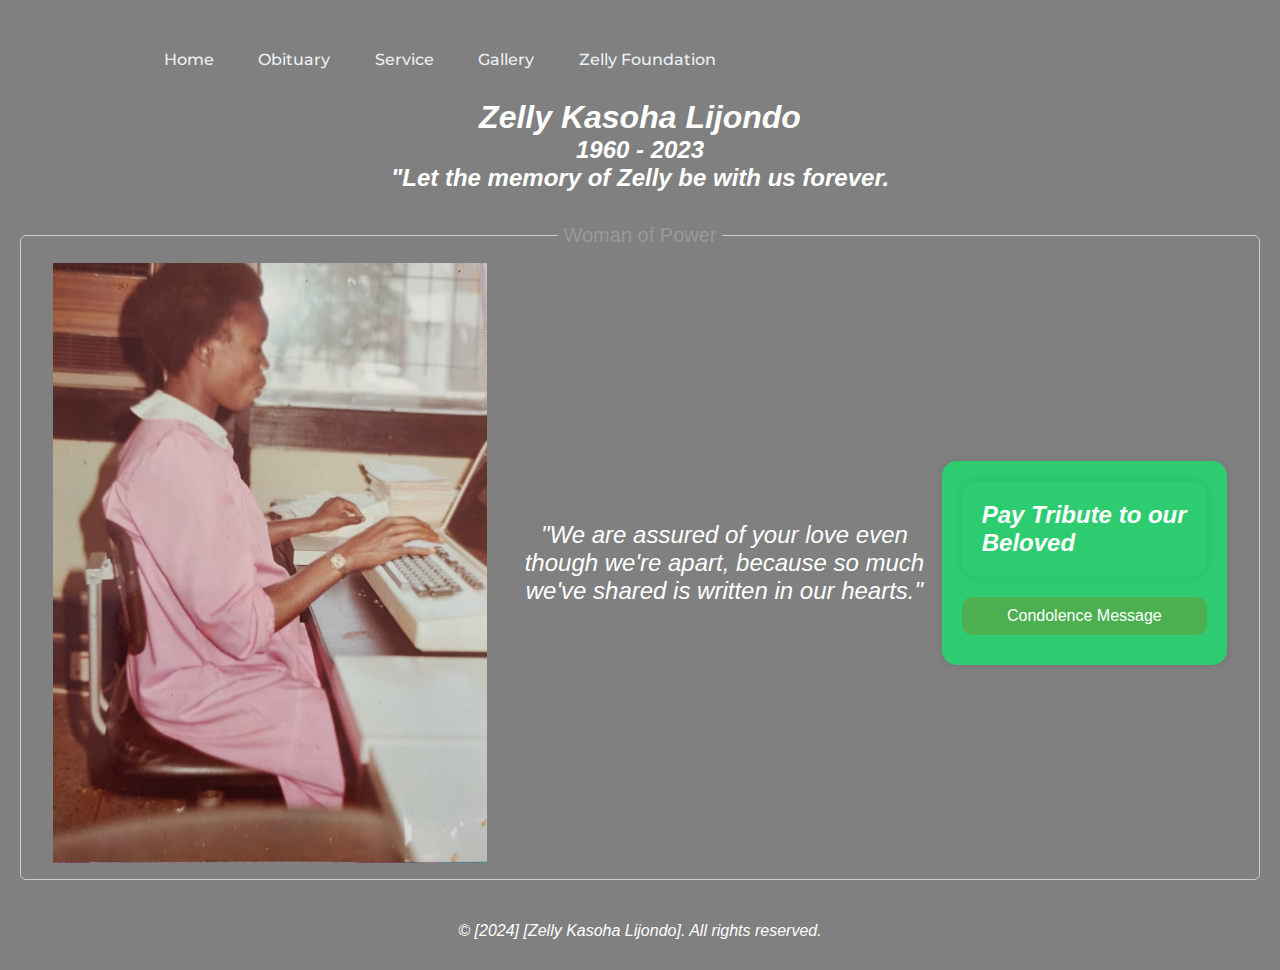
<file: index.html>
<!DOCTYPE html>
<html>

<head>
    <style>
        /* Apply styles to create a visually appealing form */
        form {
            max-width: 400px;
            /* Adjust the maximum width as needed */
            margin: auto;
            background-color: #2ecc71;
            /* Green background color */
            padding: 20px;
            border-radius: 15px;
            /* Rounded corners */
            box-shadow: 0 0 10px rgba(0, 0, 0, 0.1);
            /* Add a subtle box shadow */
        }
        h3{
            max-width: 400px;
            /* Adjust the maximum width as needed */
            margin: auto;
            background-color: #2ecc71;;
            /* Green background color */
            padding: 20px;
            border-radius: 15px;
            /* Rounded corners */
            box-shadow: 0 0 10px rgba(0, 0, 0, 0.1);
            /* Add a subtle box shadow */
            color: white;
            font-size: x-large;
            font-style: italic;
        }
        text{
            font-style: italic;
            color: white;
            font-size: x-large;
            text-align: center;
        }
        label {
            display: block;
            margin-bottom: 8px;
            color: #333;
            /* Text color */
        }

        input,
        textarea {
            width: 100%;
            padding: 8px;
            margin-bottom: 12px;
            border: 1px solid #ddd;
            /* Border color */
            border-radius: 5px;
            /* Rounded corners */
            box-sizing: border-box;
        }

        input[type="submit"] {
            background-color: #4caf50;
            /* Green submit button */
            color: white;
            border: none;
            padding: 10px 20px;
            border-radius: 10px;
            /* Rounded corners for the button */
            cursor: pointer;
            font-size: 16px;
        }

        input[type="submit"]:hover {
            background-color: #45a049;
            /* Darker green on hover */
        }
        h2{
            text-align: center;
            color: white;
            font-style: italic;
        }
        h1{
            font-style: italic;
        }
        .container {
            display: flex;
            /* Use flex display to align image and form horizontally */
            justify-content: center;
            /* Center the flex items horizontally */
            align-items: center;
            /* Center the flex items vertically */
        }

        .container img {
            margin-right: 20px;
            /* Add some margin to separate the image and the form */
        }
    </style>
    <title>Memorial Web App</title>
    <link rel="stylesheet" href="./static/style.css">
</head>

<body>
    <header>
        <nav>
            <ul class="nav_links">
                <li><a href="index.html">Home</a></li>
                <li><a href="./obituary.html">Obituary</a></li>
                <li><a href="./service.html">Service</a></li>
                <li><a href="./gallery.html">Gallery</a></li>
                <li><a href="./zelly_foundation.html">Zelly Foundation</a></li>
                <!-- <li><a href="/buy_flowers">Buy Flowers</a></li> 
                <a class="cta" href="https://www.paypal.com/us/fundraiser/hub" target="_blank"> <button> Donate </button></a> -->
            </ul>
        </nav>
    </header>

    <h1> Zelly Kasoha Lijondo </h1>
    <h2> 1960 - 2023 </h2>
    <h2> "Let the memory of Zelly be with us forever. </h2>
    <fieldset>
        <legend>Woman of Power</legend>
        <div class="container">

            <img src="./static/images/mumIndex.JPG" alt="Mother" width="500" height="600">
            <text> "We are assured of your love even though we're apart, because so much we've shared is written in our hearts."</text>
            <form action="https://docs.google.com/forms/d/e/1FAIpQLSe7FE_GGKFwx8bUNSE_8FOqMKtEErbs-72JtQYTveOwiWYrBQ/formResponse" method="post" target="_blank">
                <h3> Pay Tribute to our Beloved</h3>
                <input type="submit" value="Condolence Message">
            </form>
           
        </div>
       
    </fieldset>

    <footer class="footer">
        <p>© [2024] [Zelly Kasoha Lijondo]. All rights reserved.</p>
    </footer>

</body>

</html>
</file>
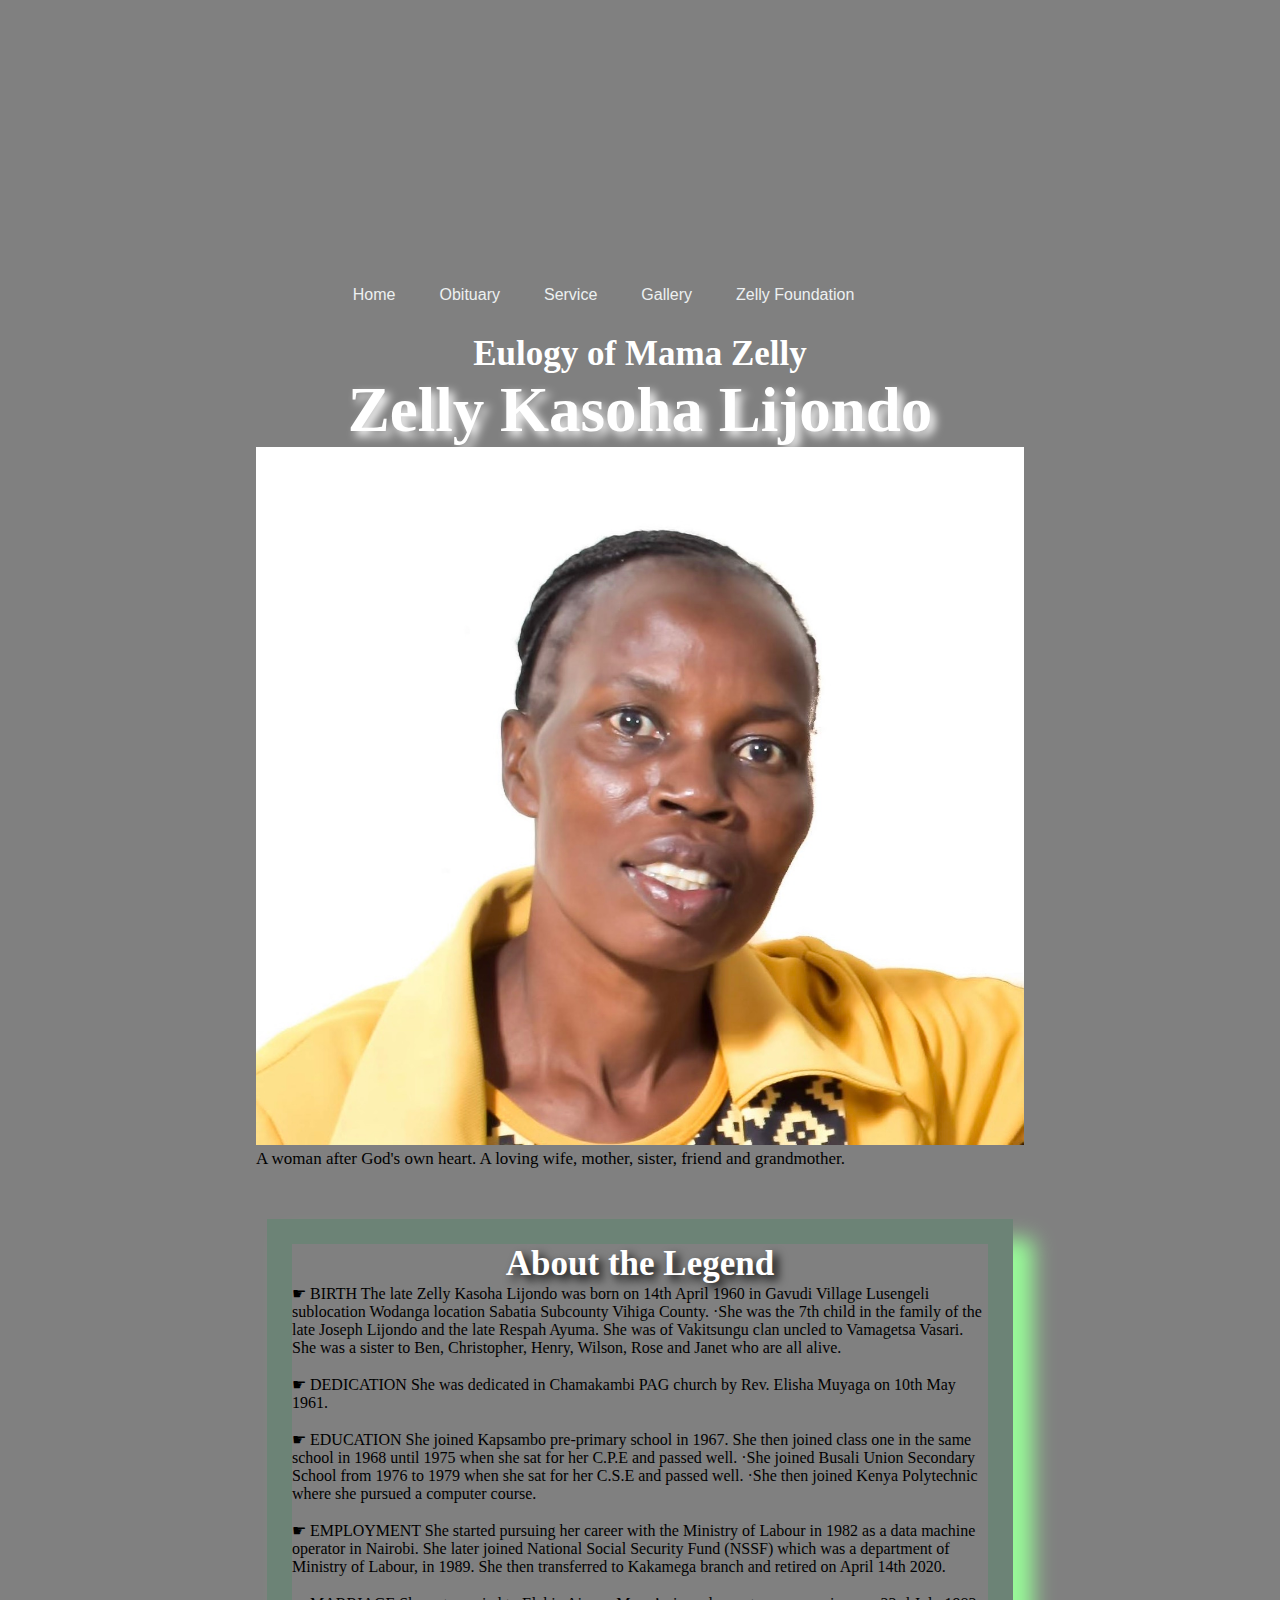
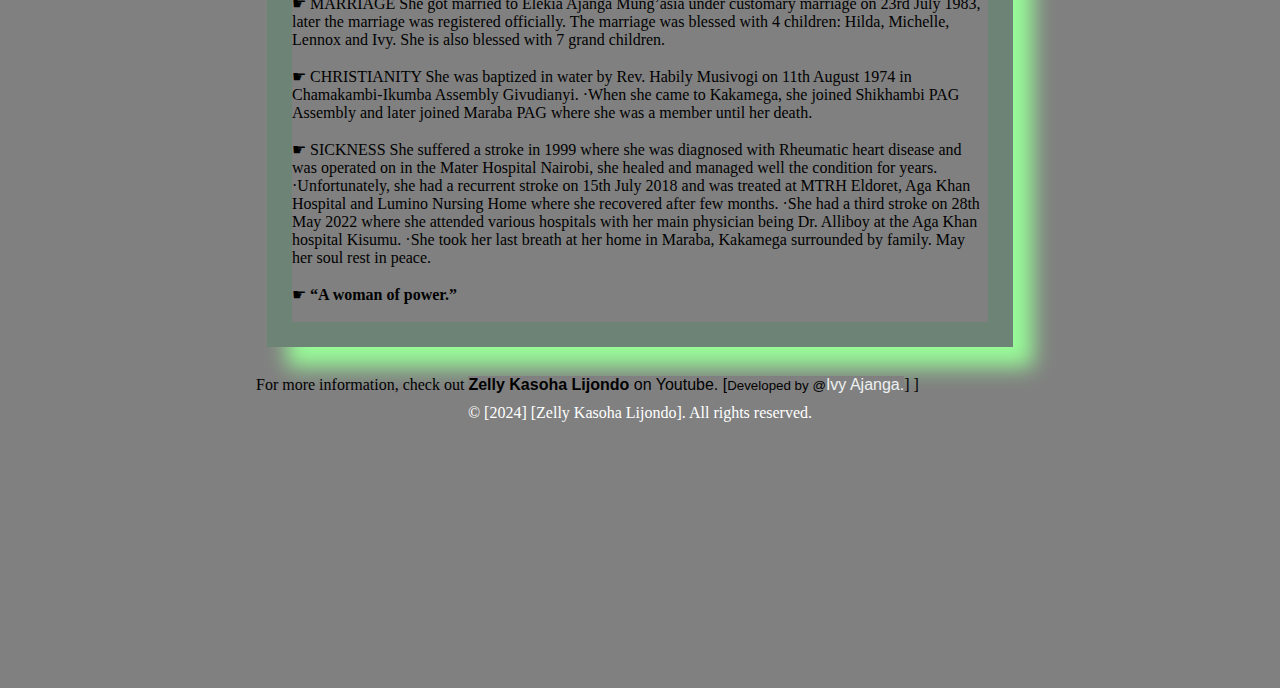
<file: obituary.html>
<!DOCTYPE html>
<html lang="en">
<head>
	<style>
		/* Styling the body element
		like body color and margin */
		header {
			display: flex;
    		justify-content: space-between;
    		align-items: center;
    		padding: 30px 10%;
        }
		li, a, button {
			font-family: "Montserrat", sans-serif;
			font-weight: 500;
			font-size:16px;
			color: #edf0f1;
			text-decoration: none;
		}
		*{
		box-sizing: border-box;
		margin: 0;
		padding: 0; 
		background-color:#808080 ;
		}
		body {
			background-color: #808080;
			margin: 20%;
		}
		.nav_links{
			list-style: none;
		}
		.nav_links li{
			display: inline-block;
			padding: 0px 20px;
		}
		.nav_links li a{
			transition: all 0.3s ease 0s;
		}
		.nav_links li a:hover{
			color:greenyellow;

		}
		/* Styling the Title and giving
		shadow to the title */
		#title {
			text-align: center;
			text-shadow: 5px 5px 10px white;
			font-size: 7vh;
		}

		/* Setting width and display
		type of image */
		img {
			display: inline-block;
			width: 100%;
		}

		/* Setting font color and font
		size of the image-caption */
		#caption {
			font-size: 17px;
			font-family: Gill Sans;
			color: black;
		}

		/* Styling the content of the page like-
		padding, font-size, font color etc.*/
		div#tribute-data {
			background-color: rgb(46, 139, 87, 0.25);
			box-shadow: 20px 20px 20px #98FB98;
			font-family: Georgia;
			padding: 25px 25px;
			margin: 11px;
			margin-top: 50px;
		}
		h1{
			font-size: 35px;
			color: white;
			text-align: center;
		}
		p{
			columns: white;
		}
		/* Styling the title of the content */
		h1.title-APJ {
			font-size: 35px;
			color: white;
			text-align: center;
			text-shadow: 5px 5px 10px black;
		}

		/* Styling the link provided at the end */
		#tribute-link {
			text-decoration: none;
			color: black;
		}
		footer {
			background-color:#808080 ;
			color: #fff;
			text-align: center;
			padding: 10px;
		}
	</style>
	 
</head>

<body>
	<header>
		<nav>
			<ul class="nav_links">
				<li><a href="index.html">Home</a></li>
				<li><a href="./obituary.html">Obituary</a></li>
				<li><a href="./service.html">Service</a></li>
				<li><a href="./gallery.html">Gallery</a></li>
				<li><a href="./zelly_foundation.html">Zelly Foundation</a></li>
				<!-- <li><a href="/buy_flowers">Buy Flowers</a></li> 
				<a class="cta" href="https://www.paypal.com/us/fundraiser/hub" target="_blank"> <button> Donate </button></a> -->
			</ul>
		</nav>
	</header>
	
	<main id="main">
		
		<h1>Eulogy of Mama Zelly</h1>
		
		<!-- Title of the page -->
		<h1 id="title">
			Zelly Kasoha Lijondo
		</h1>

		<div id="img">

			<!--Image of the Tribute Person-->
			<img src="./static/images/Mumy.jpg"
				id="image" a
				lt="Error Loading Image">
			<small id="caption">
				A woman after God's own heart. A loving wife, mother, sister, friend and grandmother.
			</small>
		</div>

		<div id="tribute-data">

			<!--Achievements and other
				details of the person-->
			<h1 class="title-APJ">
				About the Legend
			</h1>
			<p>
                ☛ BIRTH The late Zelly Kasoha Lijondo was born on 14th April 1960 in
                Gavudi Village Lusengeli sublocation Wodanga location Sabatia
                Subcounty Vihiga County.
                ·She was the 7th child in the family of the late Joseph Lijondo and
                the late Respah Ayuma. She was of Vakitsungu clan uncled to
                Vamagetsa Vasari. She was a sister to Ben, Christopher, Henry,
                Wilson, Rose and Janet who are all alive.<br><br> 
                ☛ DEDICATION She was dedicated in Chamakambi PAG church by Rev. Elisha
                Muyaga on 10th May 1961.<br><br> 
                ☛ EDUCATION She joined Kapsambo pre-primary school in 1967. She then joined
                class one in the same school in 1968 until 1975 when she sat for her
                C.P.E and passed well.
                ·She joined Busali Union Secondary School from 1976 to 1979 when
                she sat for her C.S.E and passed well.
                ·She then joined Kenya Polytechnic where she pursued a computer
                course.<br><br> 
                ☛ EMPLOYMENT She started pursuing her career with the Ministry of Labour in 1982
                as a data machine operator in Nairobi. She later joined National
                Social Security Fund (NSSF) which was a department of Ministry of
                Labour, in 1989. She then transferred to Kakamega branch and
                retired on April 14th 2020.<br><br> 
				☛ MARRIAGE She got married to Elekia Ajanga Mung’asia under customary marriage
                on 23rd July 1983, later the marriage was registered officially. The
                marriage was blessed with 4 children: Hilda, Michelle, Lennox and Ivy.
                She is also blessed with 7 grand children.<br><br>
				☛ CHRISTIANITY She was baptized in water by Rev. Habily Musivogi on 11th August
                1974 in Chamakambi-Ikumba Assembly Givudianyi.
                ·When she came to Kakamega, she joined Shikhambi PAG Assembly
                and later joined Maraba PAG where she was a member until her death.<br><br>
				☛ SICKNESS She suffered a stroke in 1999 where she was diagnosed with Rheumatic
                heart disease and was operated on in the Mater Hospital Nairobi, she
                healed and managed well the condition for years.
                ·Unfortunately, she had a recurrent stroke on 15th July 2018 and was
                treated at MTRH Eldoret, Aga Khan Hospital and Lumino Nursing
                Home where she recovered after few months.
                ·She had a third stroke on 28th May 2022 where she attended various
                hospitals with her main physician being Dr. Alliboy at the Aga Khan
                hospital Kisumu.
                ·She took her last breath at her home in Maraba, Kakamega surrounded
                by family. May her soul rest in peace. <br><br>
                ☛ <strong>
					“A woman of power.”</strong>
				<br><br> 
                
			</p>

		</div>
		<br>
		For more information,
		check out
		<a id="tribute-link" href="https://www.youtube.com/watch?v=UOH5AF7gQY4&t=3840s" target="_blank">
			<b>Zelly Kasoha Lijondo</b> on Youtube.
			[<small>Developed by @<a href="#">Ivy Ajanga.</a></small>]
		</a>
		
		</small>]
	</main>
    <footer class="footer">
        <p>© [2024] [Zelly Kasoha Lijondo]. All rights reserved.</p>
    </footer>
</body>
</html>
</file>
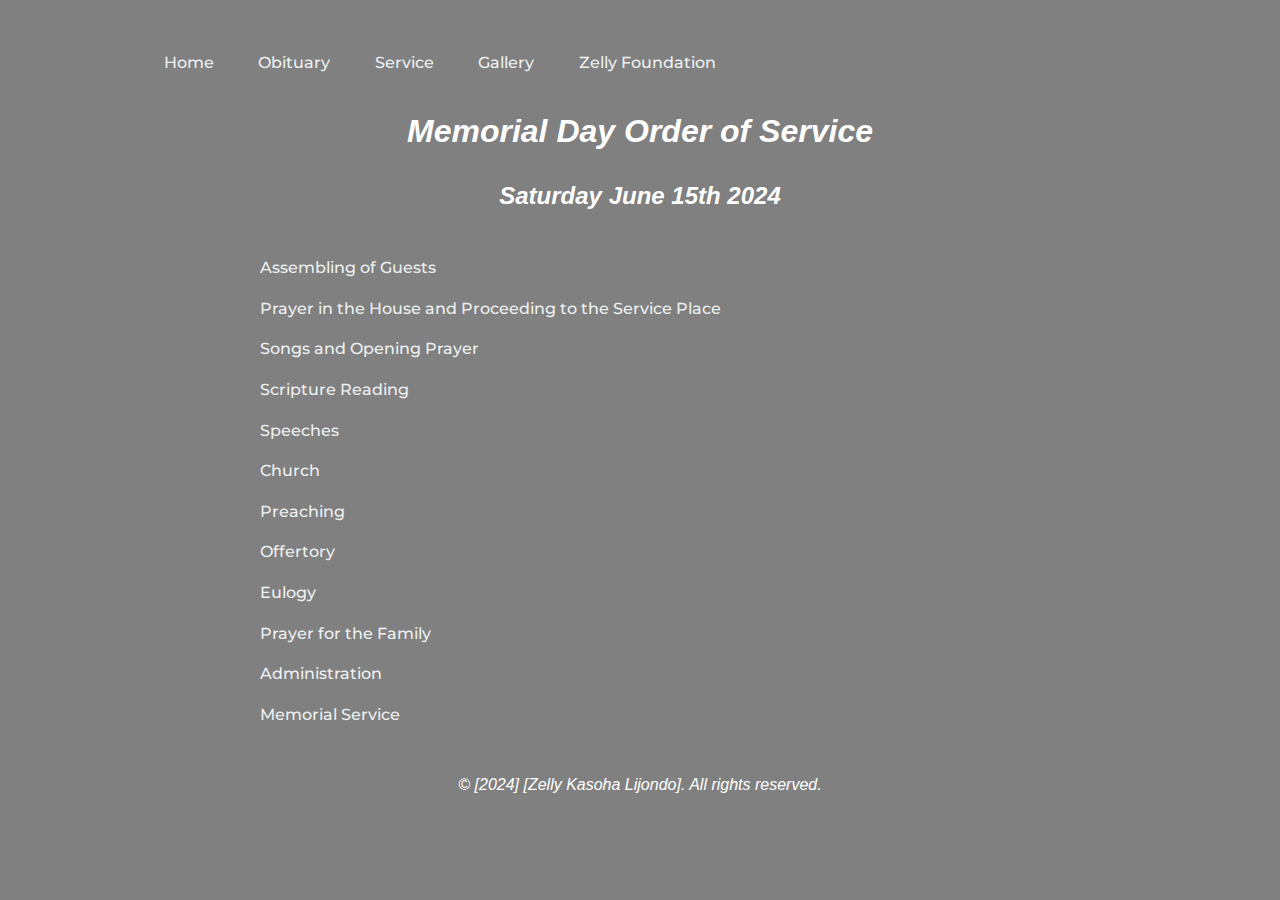
<file: service.html>
<!DOCTYPE html>
<html lang="en">
<head>
    <meta charset="UTF-8">
    <meta name="viewport" content="width=device-width, initial-scale=1.0">
    <title>Memorial Service Order of Service</title>
    <style>
        body {
            font-family: Arial, sans-serif;
            line-height: 1.6;
            color: #333;
            margin: 0;
            padding: 0;
            background-color:  #808080;
        }

        header {
            background-color: #808080;
            color: #fff;
            text-align: center;
            padding: 20px;
        }

        h1 {
            margin-bottom: 20px;
            font-style: italic;
        }
        h2 {
            margin-bottom: 20px;
            color: white;
            text-align: center; /* Add this line to center the text */
            font-style: italic;
        }

        .container {
            max-width: 800px;
            margin: 0 auto;
            padding: 20px;
        
        }

        .order-list {
            margin: 0;
            padding: 0;
            list-style: none;
        
        }

        .order-list li {
            margin-bottom: 15px;
        }

        .footer {
            text-align: center;
            padding: 10px;
            background-color: #808080;
            color: #fff;
        }
    </style>
     <link rel="stylesheet" href="./static/style.css">
</head>
<body>
   
    <header>
        <nav>
            <ul class="nav_links">
                <li><a href="index.html">Home</a></li>
                <li><a href="./obituary.html">Obituary</a></li>
                <li><a href="./service.html">Service</a></li>
                <li><a href="./gallery.html">Gallery</a></li>
                <li><a href="./zelly_foundation.html">Zelly Foundation</a></li>
                <!-- <li><a href="/buy_flowers">Buy Flowers</a></li> 
                <a class="cta" href="https://www.paypal.com/us/fundraiser/hub" target="_blank"> <button> Donate </button></a> -->
            </ul>
        </nav>
        
    </header>

    <h1>Memorial Day Order of Service</h1>
    <h2> Saturday June 15th 2024 </h2>
    
    <div class="container">
        <ul class="order-list">
            <li>Assembling of Guests</li>
            <li>Prayer in the House and Proceeding to the Service Place</li>
            <li>Songs and Opening Prayer</li>
            <li>Scripture Reading</li>
            <li>Speeches</li>
            <li>Church</li>
            <li>Preaching</li>
            <li>Offertory</li>
            <li>Eulogy</li>
            <li>Prayer for the Family</li>
            <li>Administration</li>
            <li>Memorial Service</li>
        </ul>
    </div>

    <footer class="footer">
        <p>© [2024] [Zelly Kasoha Lijondo]. All rights reserved.</p>
    </footer>
</body>
</html>
</file>
<file: static/style.css>
/* static/style.css */
@import url('https://fonts.googleapis.com/css2?family=Montserrat&display=swap');

*{
    box-sizing: border-box;
    margin: 0;
    padding: 0; 
    background-color:#808080 ;
}
li, a, button {
    font-family: "Montserrat", sans-serif;
    font-weight: 500;
    font-size:16px;
    color: #edf0f1;
    text-decoration: none;
}
header{
    display: flex;
    justify-content: space-between;
    align-items: center;
    padding: 30px 10%;
}
.nav_links{
    list-style: none;
}
p{
    font-style: italic;
}
.nav_links li{
    display: inline-block;
    padding: 0px 20px;
}
.nav_links li a{
    transition: all 0.3s ease 0s;
}
.nav_links li a:hover{
    color:greenyellow;

}
button{
    padding:9px 25px;
    background-color: rgb(0, 169, 59);
    border: none;
    border-radius: 50px;
    cursor: pointer;
    transition: all 0.3s ease 0s;
}
button:hover{
    background-color: rgb(0, 169, 25) ;
}
fieldset{
    margin: 2em 0;
    padding: 1em 2em;
    border: solid 1px #ccc;
    border-radius: 6px;
    min-width: 200px;
}
legend{
    font-size: 1.25em;
    padding: 0 .25em;
    color: #999;
    text-align: center;
}
form{
    display: right;
    float: right;    
    margin: 0 0 0 15px;
}
h1{
    color: white;
}
h2{
    display: left;
}
body {
    font-family: Arial, sans-serif;
    margin: 20px;

}

h1 {
    text-align: center;
}

form {
    width: 60%;
    margin: 0 auto;
}

label, input, textarea {
    display: block;
    margin-bottom: 10px;
}

textarea {
    height: 150px;
    resize: none;
}

input[type="submit"] {
    margin-top: 20px;
}
footer {
    background-color:#808080 ;
    color: #fff;
    text-align: center;
    padding: 10px;
}
</file>
